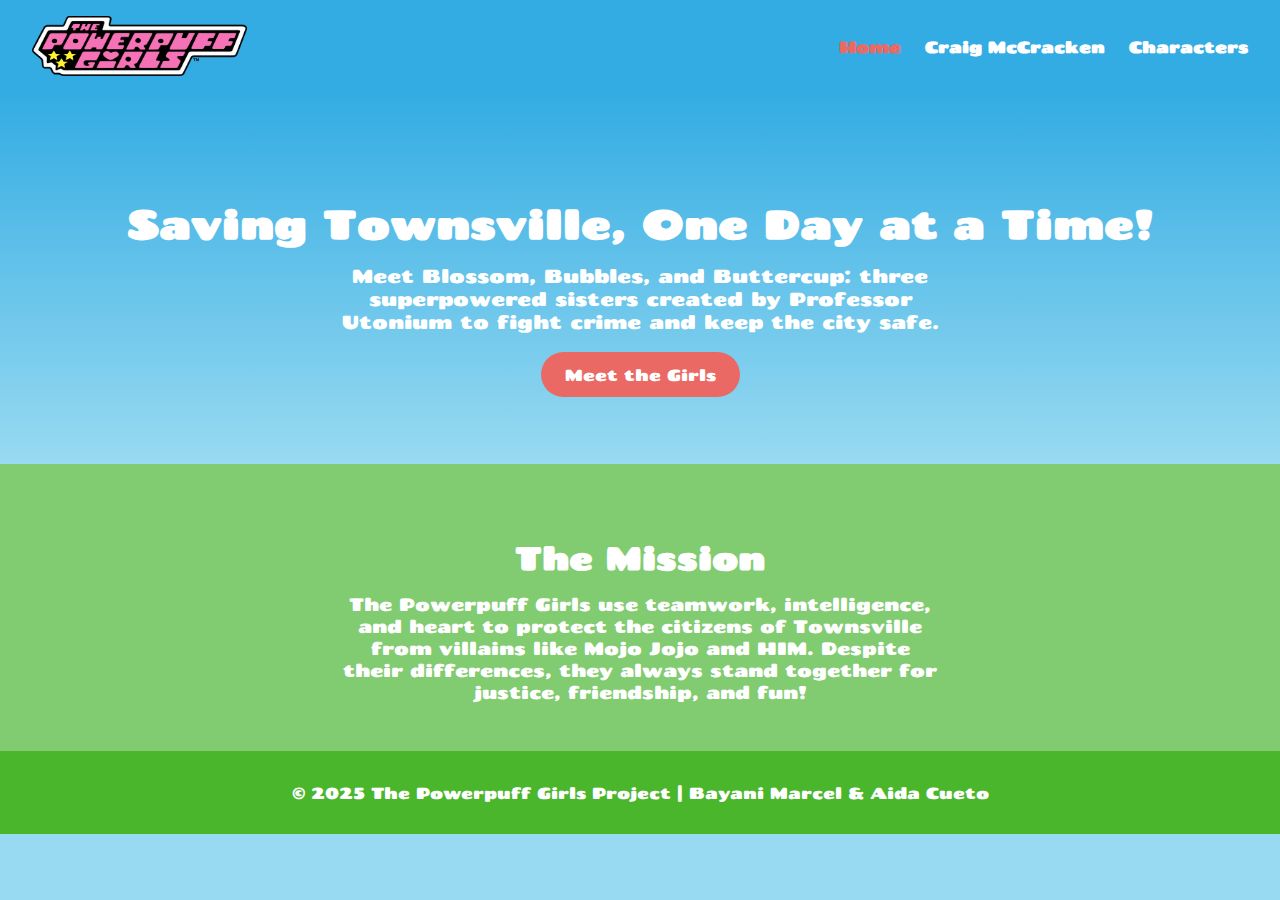
<file: index.html>
<!DOCTYPE html>
<html lang="en">
<head>
    <meta charset="UTF-8">
    <meta name="viewport" content="width=device-width, initial-scale=1.0">
    <title>The Powerpuff Girls</title>
    <link rel="stylesheet" href="css/style.css" />
  <link href="https://fonts.googleapis.com/css2?family=Chango&display=swap" rel="stylesheet">
</head>
<body class="page page--home">

  <header class="header">
    <div class="header__logo">
      <img src="images/logo.png" alt="Powerpuff Girls Logo">
    </div>
    <nav class="nav">
      <ul class="nav__list">
        <li class="nav__item"><a href="index.html" class="nav__link nav__link--active">Home</a></li>
        <li class="nav__item"><a href="craig-mccracken.html" class="nav__link">Craig McCracken</a></li>
        <li class="nav__item"><a href="characters.html" class="nav__link">Characters</a></li>
      </ul>
    </nav>
  </header>
    
  <section class="hero">
    <div class="hero__content">
      <h1 class="hero__title">Saving Townsville, One Day at a Time!</h1>
      <p class="hero__text">Meet Blossom, Bubbles, and Buttercup: three superpowered sisters created by Professor Utonium to fight crime and keep the city safe.</p>
      <a href="characters.html" class="button button--primary">Meet the Girls</a>
    </div>
  </section>

  <section class="mission">
    <h2 class="mission__title">The Mission</h2>
    <p class="mission__text">The Powerpuff Girls use teamwork, intelligence, and heart to protect the citizens of Townsville from villains like Mojo Jojo and HIM. Despite their differences, they always stand together for justice, friendship, and fun!</p>
  </section>

  <footer class="footer">
    <p class="footer__text">© 2025 The Powerpuff Girls Project | Bayani Marcel & Aida Cueto</p>
  </footer>
</body>
</html>
</file>
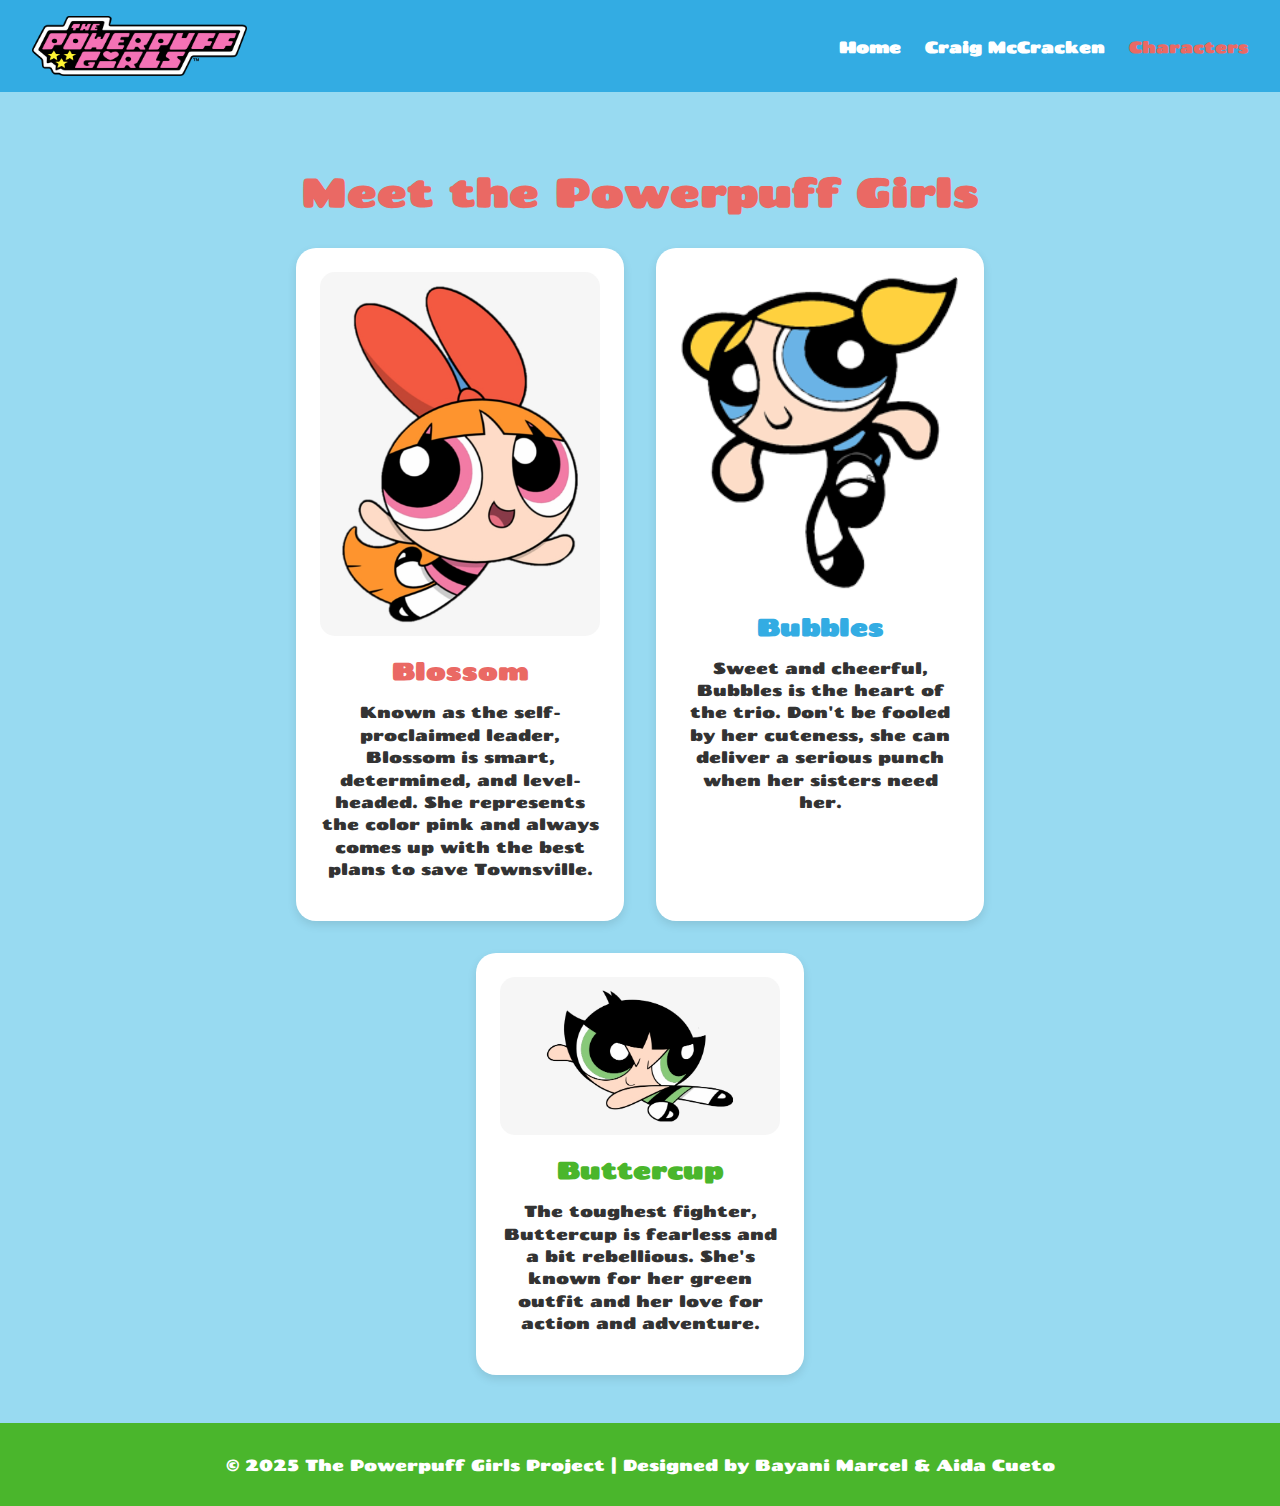
<file: characters.html>
<!DOCTYPE html>
<html lang="en">
<head>
    <meta charset="UTF-8">
    <meta name="viewport" content="width=device-width, initial-scale=1.0">
    <title>The Powerpuff Girls | Characters</title>
    <link rel="stylesheet" href="css/style.css">
    <link href="https://fonts.googleapis.com/css2?family=Chango&display=swap" rel="stylesheet">
</head>

<body class="page page--characters">

  <header class="header">
    <div class="header__logo">
      <img src="images/logo.png" alt="Powerpuff Girls Logo">
    </div>
    <nav class="nav">
      <ul class="nav__list">
        <li class="nav__item"><a href="index.html" class="nav__link">Home</a></li>
        <li class="nav__item"><a href="craig-mccracken.html" class="nav__link">Craig McCracken</a></li>
        <li class="nav__item"><a href="characters.html" class="nav__link nav__link--active">Characters</a></li>
      </ul>
    </nav>
  </header>

  <main class="characters">
    <h1 class="characters__title">Meet the Powerpuff Girls</h1>
    <section class="characters__grid">
    
      <article class="character character--blossom">
        <img src="images/blossom.png" alt="Blossom" class="character__image">
        <h2 class="character__name">Blossom</h2>
        <p class="character__description">
          Known as the self-proclaimed leader, Blossom is smart, determined, and level-headed. She represents the color pink and always comes up with the best plans to save Townsville.
        </p>
      </article>

      <article class="character character--bubbles">
        <img src="images/bubbles.png" alt="Bubbles" class="character__image">
        <h2 class="character__name">Bubbles</h2>
        <p class="character__description">
          Sweet and cheerful, Bubbles is the heart of the trio. Don't be fooled by her cuteness, she can deliver a serious punch when her sisters need her.
        </p>
      </article>

      <article class="character character--buttercup">
        <img src="images/buttercup.png" alt="Buttercup" class="character__image">
        <h2 class="character__name">Buttercup</h2>
        <p class="character__description">
          The toughest fighter, Buttercup is fearless and a bit rebellious. She's known for her green outfit and her love for action and adventure.
        </p>
      </article>
    </section>
  </main>

  <footer class="footer">
    <p class="footer__text">© 2025 The Powerpuff Girls Project | Designed by Bayani Marcel & Aida Cueto</p>
  </footer>
</body>
</html>
</file>
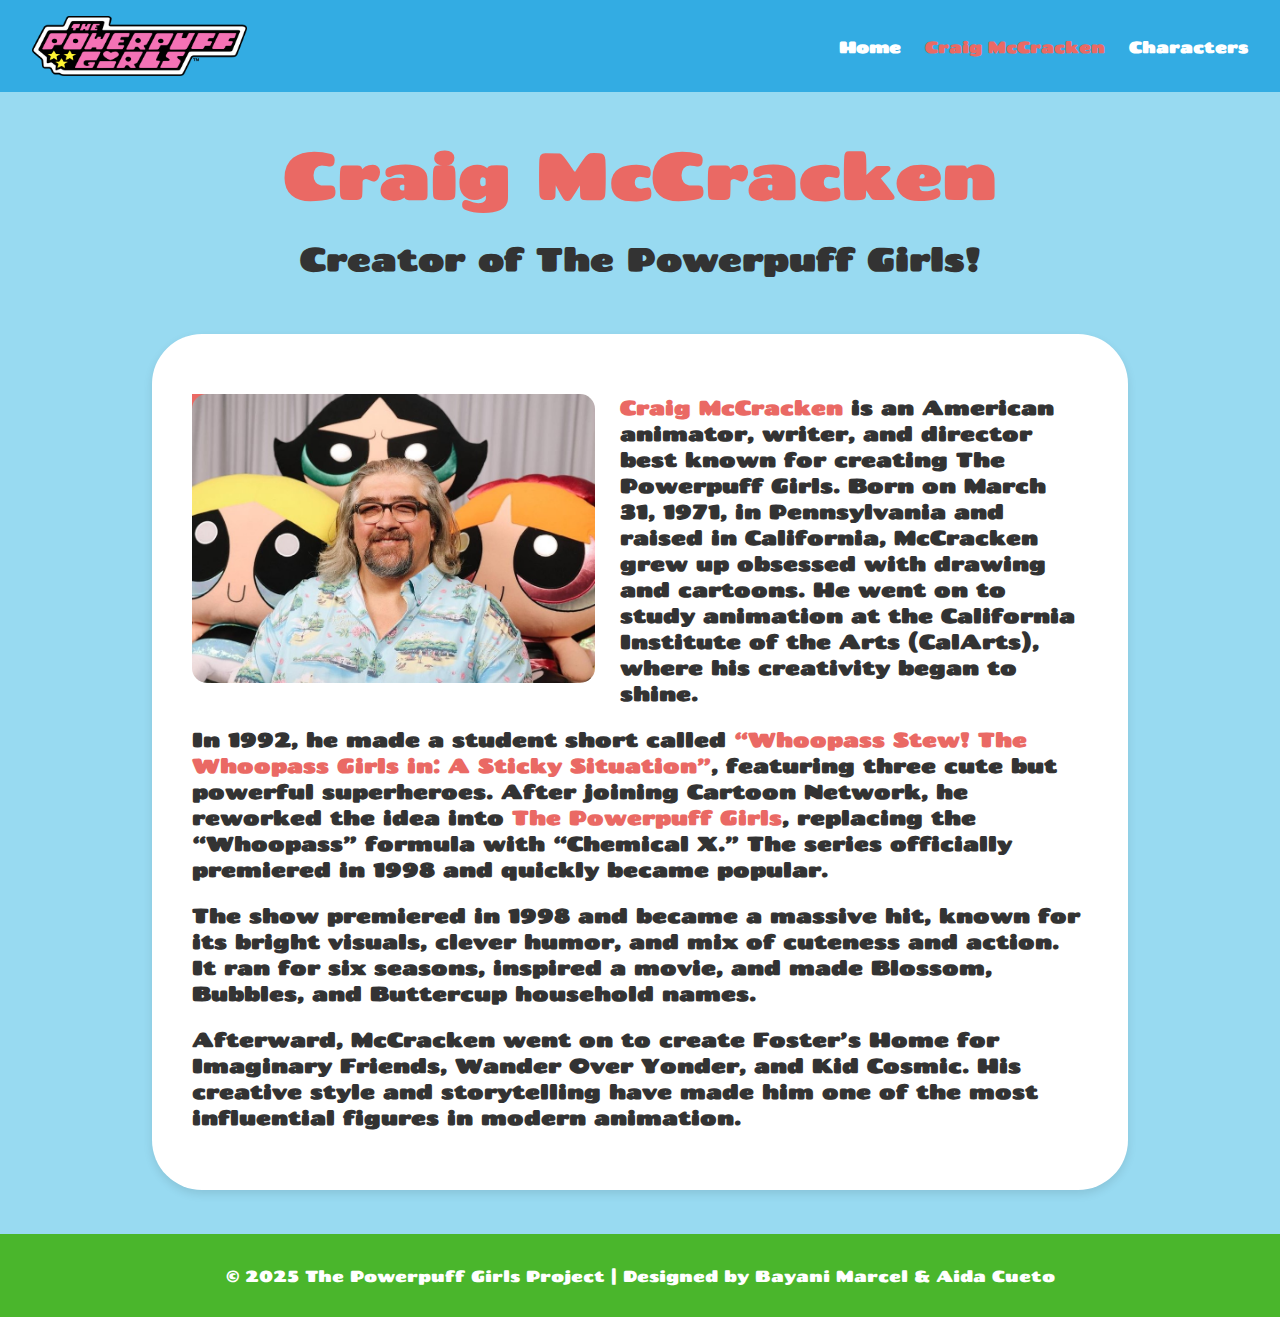
<file: craig-mccracken.html>
<!DOCTYPE html>
<html lang="en">
<head>
  <meta charset="UTF-8">
  <meta name="viewport" content="width=device-width, initial-scale=1.0">
  <title>The Powerpuff Girls | Characters</title>
  <link rel="stylesheet" href="css/style.css">
  <link href="https://fonts.googleapis.com/css2?family=Chango&display=swap" rel="stylesheet">
</head>

<body class="page page--craig">
 
  <header class="header">
    <div class="header__logo">
      <img src="images/logo.png" alt="Powerpuff Girls Logo">
    </div>
    <nav class="nav">
      <ul class="nav__list">
        <li class="nav__item"><a href="index.html" class="nav__link">Home</a></li>
        <li class="nav__item"><a href="craig-mccracken.html" class="nav__link nav__link--active">Craig McCracken</a></li>
        <li class="nav__item"><a href="characters.html" class="nav__link">Characters</a></li>
      </ul>
    </nav>
  </header>

  <main>
    <h1 class="craig__title">Craig McCracken</h1>
    <h2 class="craig__subtitle">Creator of The Powerpuff Girls!<h2>
    <div class="craig__section">
	<section class="craig-mccracken__bio">
      <article>
          <div class="ppg-stripes">
                <div class="stripes1"></div>
                <div class="stripes2"></div>
                <div class="stripes3"></div>
          </div>
          <img src="images/craig-mccracken.jpg" alt="Image of Craig McCracken" class="craig__image">
	    <p class="craig__text"><span class="craig__important">Craig McCracken</span> is an American animator, writer, and director best known for creating The Powerpuff Girls. Born on March 31, 1971, in Pennsylvania and raised in California, McCracken grew up obsessed with drawing and cartoons. He went on to study animation at the California Institute of the Arts (CalArts), where his creativity began to shine.</p>
        <p class="craig__text">In 1992, he made a student short called <span class="craig__important">“Whoopass Stew! The Whoopass Girls in: A Sticky Situation”</span>, featuring three cute but powerful superheroes. After joining Cartoon Network, he reworked the idea into <span class="craig__important">The Powerpuff Girls</span>, replacing the “Whoopass” formula with “Chemical X.” The series officially premiered in 1998 and quickly became popular.</p>
        <p class="craig__text">The show premiered in 1998 and became a massive hit, known for its bright visuals, clever humor, and mix of cuteness and action. It ran for six seasons, inspired a movie, and made Blossom, Bubbles, and Buttercup household names.</p>
        <p class="craig__text">Afterward, McCracken went on to create Foster’s Home for Imaginary Friends, Wander Over Yonder, and Kid Cosmic. His creative style and storytelling have made him one of the most influential figures in modern animation.</p>
	  </article>
    </section>
    </div>
  </main>

  <footer class="footer">
    <p class="footer__text">© 2025 The Powerpuff Girls Project | Designed by Bayani Marcel & Aida Cueto</p>
  </footer>

</body>

</html>
</file>
<file: css/style.css>
body {
  margin: 0;
  font-family: "Chango", helvetica, arial, sans-serif;
  background-color: #98DAF1;
  color: #333;
  z-index: -1;
}

img {
  max-width: 100%;
  display: block;
}

a {
  text-decoration: none;
}

.header {
  display: flex;
  justify-content: space-between;
  align-items: center;
  background-color: #33ACE3;
  padding: 1rem 2rem;
}

.header__logo img {
  height: 60px;
}

.nav__list {
  display: flex;
  list-style: none;
  gap: 1.5rem;
}

.nav__link {
  color: white;
  font-weight: bold;
  transition: color 0.3s ease;
}

.nav__link:hover {
  color: #EA6964;
}

.nav__link--active {
  color: #EA6964;
}

.hero {
  background: linear-gradient(180deg, #33ACE3 0%, #98DAF1 100%);
  color: white;
  text-align: center;
  padding: 5rem 2rem;
  animation: fadeIn 2s ease-in;
}

.hero__title {
  font-size: 2.5rem;
  margin-bottom: 1rem;
}

.hero__text {
  max-width: 600px;
  margin: 0 auto 2rem;
  font-size: 1.2rem;
}

.button--primary {
  background-color: #EA6964;
  color: white;
  padding: 0.8rem 1.5rem;
  border-radius: 30px;
  transition: background-color 0.3s ease;
}

.button--primary:hover {
  background-color: #E78C89;
}

.mission {
  background-color: #81CB71;
  color: white;
  text-align: center;
  padding: 3rem 1rem;
}

.mission__title {
  font-size: 2rem;
  margin-bottom: 1rem;
}

.mission__text {
  max-width: 600px;
  margin: 0 auto;
  font-size: 1.1rem;
}

.footer {
  background-color: #4AB62C;
  text-align: center;
  color: white;
  padding: 1rem;
}

@keyframes bounceIn {
  0% {
    transform: scale(0.8);
    opacity: 0;
  }
  60% {
    transform: scale(1.1);
    opacity: 1;
  }
  100% {
    transform: scale(1);
  }
}

.header__logo img {
  animation: bounceIn 1s ease-in-out;
}

@keyframes fadeIn {
  from { opacity: 0; transform: translateY(30px); }
  to { opacity: 1; transform: translateY(0); }
}

@media (max-width: 768px) {
  .header {
    flex-direction: column;
  }

  .hero__title {
    font-size: 2rem;
  }

  .hero__text {
    font-size: 1rem;
  }
}

.characters {
  background-color: #98DAF1;
  text-align: center;
  padding: 3rem 1rem;
}

.characters__title {
  color: #EA6964;
  font-size: 2.5rem;
  margin-bottom: 2rem;
}

.characters__grid {
  display: flex;
  justify-content: center;
  flex-wrap: wrap;
  gap: 2rem;
  max-width: 1000px;
  margin: 0 auto;
}

.character {
  background-color: white;
  border-radius: 20px;
  box-shadow: 0 4px 10px rgba(0,0,0,0.1);
  width: 280px;
  padding: 1.5rem;
  transition: transform 0.3s ease, box-shadow 0.3s ease;
}

.character:hover {
  transform: translateY(-10px);
  box-shadow: 0 8px 15px rgba(0,0,0,0.2);
}

.character__image {
  width: 100%;
  height: auto;
  border-radius: 15px;
  margin-bottom: 1rem;
}

.character__name {
  font-size: 1.5rem;
  color: #33ACE3;
  margin-bottom: 0.5rem;
}

.character__description {
  font-size: 1rem;
  color: #333;
  line-height: 1.4;
}

.character--blossom .character__name {
  color: #EA6964;
}

.character--bubbles .character__name {
  color: #33ACE3;
}

.character--buttercup .character__name {
  color: #4AB62C;
}

@media (max-width: 768px) {
  .characters__grid {
    flex-direction: column;
    align-items: center;
  }
}

.craig__section {
  display: flex;
  justify-content: center;
  padding-top: 1.5rem;
  padding-bottom: 1.5rem;
  position: relative;
}

.craig-mccracken__bio {
  background-color: white;
  border-radius: 50px;
  box-shadow: 0 4px 10px rgba(0,0,0,0.1);
  width: 70%;
  padding: 2.5rem;
  z-index: -1;
}

.craig__title {
  color: #EA6964;
  font-size: 4rem;
  text-align: center;
  margin-bottom: 0.5rem;
}

.craig__subtitle {
  color: #333;
  font-size: 2rem;
  text-align: center;
  margin-bottom: 2rem;
}

.craig__image {
  width: 45%;
  height: auto;
  float: left;
  border-radius: 15px;
  margin-right: 25px;
  margin-bottom: 10px;
  animation: slideIn 1s ease;
}

.ppg-stripes {
  flex-direction: column;
  position: absolute;
  z-index: -1;
  animation: slideIn-stripes 2s forwards;
}

.stripes1 {
  height: 10vh;
  width: 30vw;
  background-color: #EA6964;
}

.stripes2 {
  height: 10vh;
  width: 30vw;
  background-color: #4AB62C;
}

.stripes3 {
  height: 10vh;
  width: 30vw;
  background-color: #33ACE3;
}

@keyframes slideIn {
  from { transform: translateX(-100%); }

  to { transform: translateX(0px);}
}

@keyframes slideIn-stripes {
  0% { opacity: 1; transform: translateX(-100%); }

  40% { opacity: 1; }

  100% { opacity: 0; transform: translateX(0px); }
}

.craig__text {
  font-size: 1.25rem;
  color: #333;
  line-height: 1.3;
}

.craig__important {
  color: #EA6964;
}

@media (max-width: 768px) {
  .craig__title {
    font-size: 3rem;
  }

  .craig__subtitle {
    font-size: 2rem;
  }

  .craig__text {
    font-size: 1rem;
  }

  .craig__image {
    width: 100%;
    float: none;
    margin: auto;
  }

  .stripes1 {
  height: 30px;
  width: 30vw;
}

.stripes2 {
  height: 30px;
  width: 30vw;
}

.stripes3 {
  height: 30px;
  width: 30vw;
}
}
</file>
